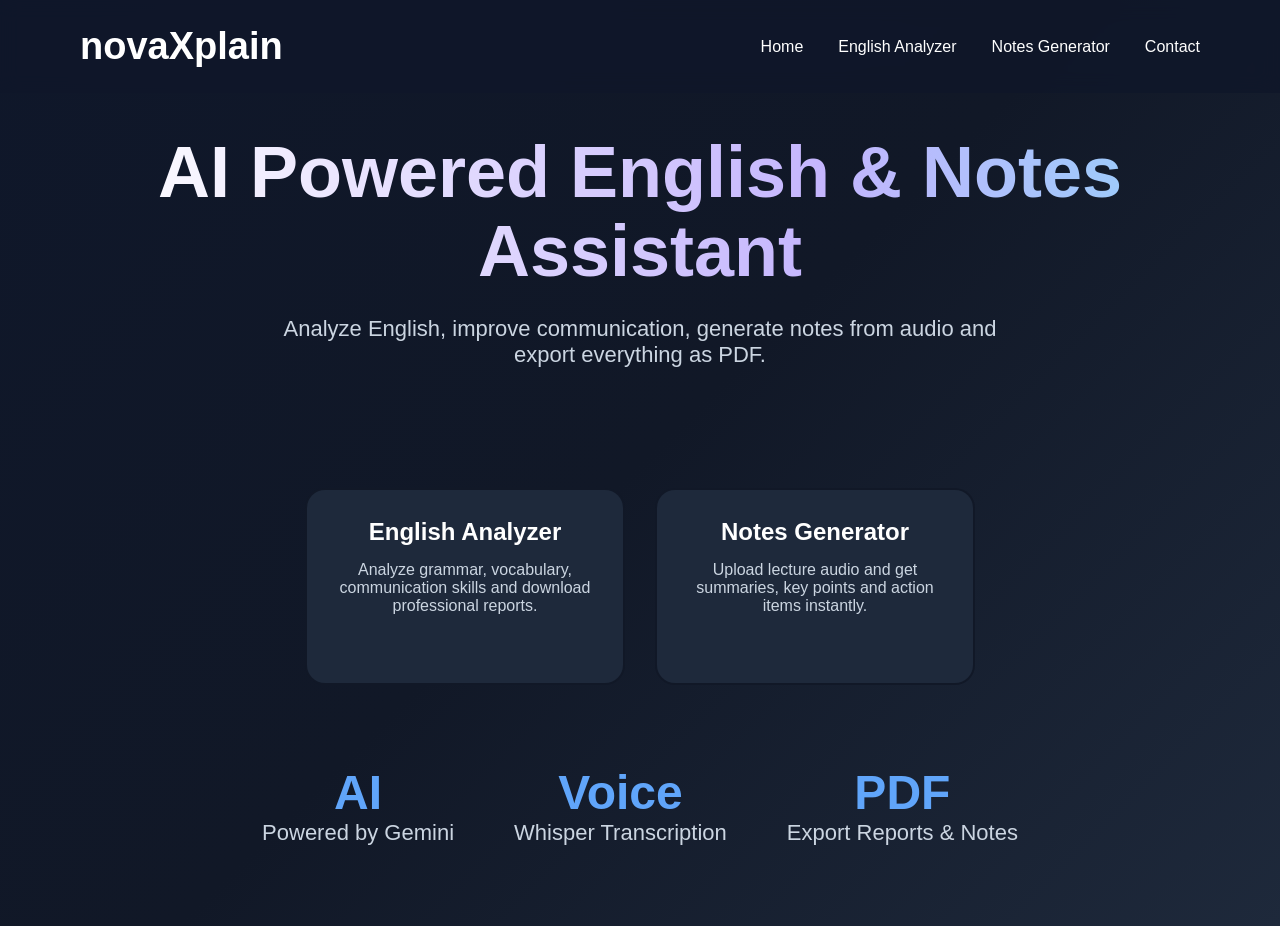
<file: frontend/index.html>
<!DOCTYPE html>
<html lang="en">
<head>
    <meta charset="UTF-8">
    <meta name="viewport" content="width=device-width, initial-scale=1.0">
    <title>novaXplain</title>

    <link rel="stylesheet" href="style.css">
</head>
<body>

    <nav>
        <a href="index.html" class="logo">
    novaXplain
        </a>

        <ul>
            <li><a href="#">Home</a></li>
            <li><a href="english.html">English Analyzer</a></li>
            <li><a href="notes.html">Notes Generator</a></li>
            <li><a href="#">Contact</a></li>
        </ul>
    </nav>

    <section class="hero">

        <h1>AI Powered English & Notes Assistant</h1>

        <p>
            Analyze English, improve communication,
            generate notes from audio and export everything as PDF.
        </p>

        
        <div class="features">

    <a href="english.html" class="feature-link">
    <div class="feature-card">
        <h3>English Analyzer</h3>
        <p>
            Analyze grammar, vocabulary,
            communication skills and
            download professional reports.
        </p>
    </div>
</a>

    <a href="notes.html" class="feature-link">
    <div class="feature-card">
        <h3>Notes Generator</h3>
        <p>
            Upload lecture audio and get
            summaries, key points and
            action items instantly.
        </p>
    </div>
</a>

</div>

<div class="stats">

    <div class="stat">
        <h2>AI</h2>
        <p>Powered by Gemini</p>
    </div>

    <div class="stat">
        <h2>Voice</h2>
        <p>Whisper Transcription</p>
    </div>

    <div class="stat">
        <h2>PDF</h2>
        <p>Export Reports & Notes</p>
    </div>

</div>

    </section>

</body>
</html>
</file>
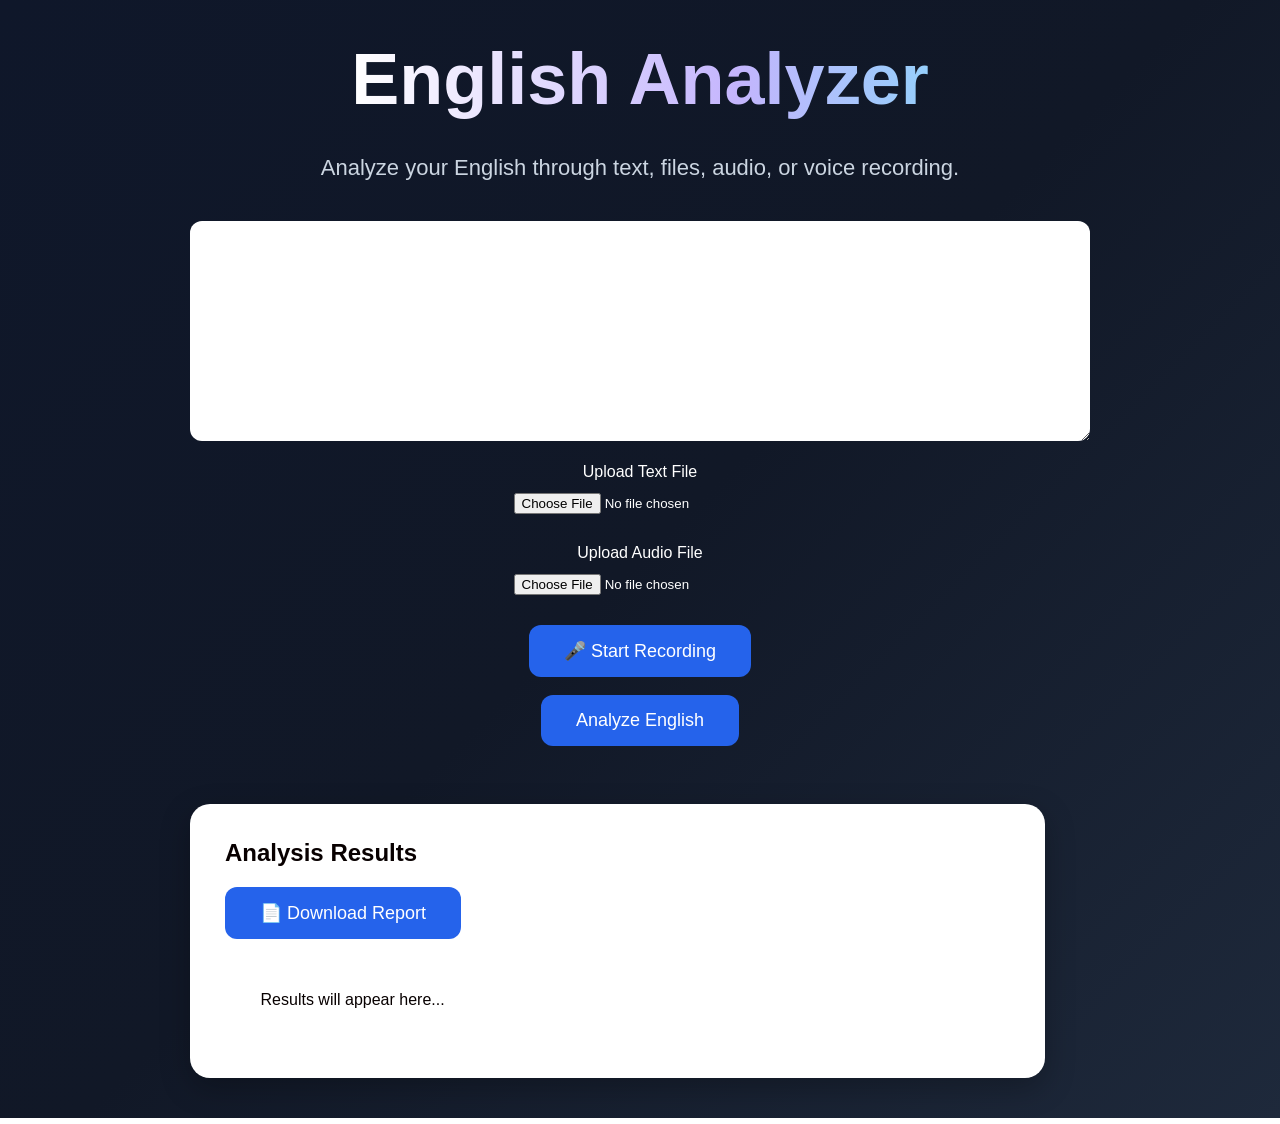
<file: frontend/english.html>
<!DOCTYPE html>
<html lang="en">
<head>
    <meta charset="UTF-8">
    <meta name="viewport" content="width=device-width, initial-scale=1.0">
    <title>English Analyzer</title>
    <link rel="stylesheet" href="style.css">
</head>
<body>

<div class="hero">

    <h1>English Analyzer</h1>

    <p>
        Analyze your English through text, files, audio, or voice recording.
    </p>

    <div class="analyzer-box">

        <textarea
            placeholder="Type your English here..."
            rows="10">
        </textarea>

        <br><br>

        <label>Upload Text File</label>
         <br>
         <input
           type="file"
           id="textFile"
           accept=".txt,.pdf,.docx"
           onchange="loadDocument()">

        <br><br>

        <label>Upload Audio File</label>
<br>

<input
    type="file"
    id="audioFile"
    accept=".mp3,.wav,.m4a"
    onchange="uploadAudio()">

        <br><br>

        <button
    id="recordBtn"
    onclick="toggleRecording()">

    🎤 Start Recording

</button>

        <br><br>

        <button
    id="analyzeBtn"
    onclick="analyzeText()">
    Analyze English
</button>
<div id="loadingSpinner" class="spinner-container">

    <div class="spinner"></div>

    <p>Analyzing...</p>

</div>

<br><br>

<div id="resultBox" class="result-box">

    <h2>Analysis Results</h2>

    <button onclick="downloadPDF()">
        📄 Download Report
    </button>

    <br><br>

    <div id="resultContent">
        Results will appear here...
    </div>

</div>

<script src="config.js"></script>
<script src="script.js"></script>

    </div>

</div>

</body>
</html>
</file>
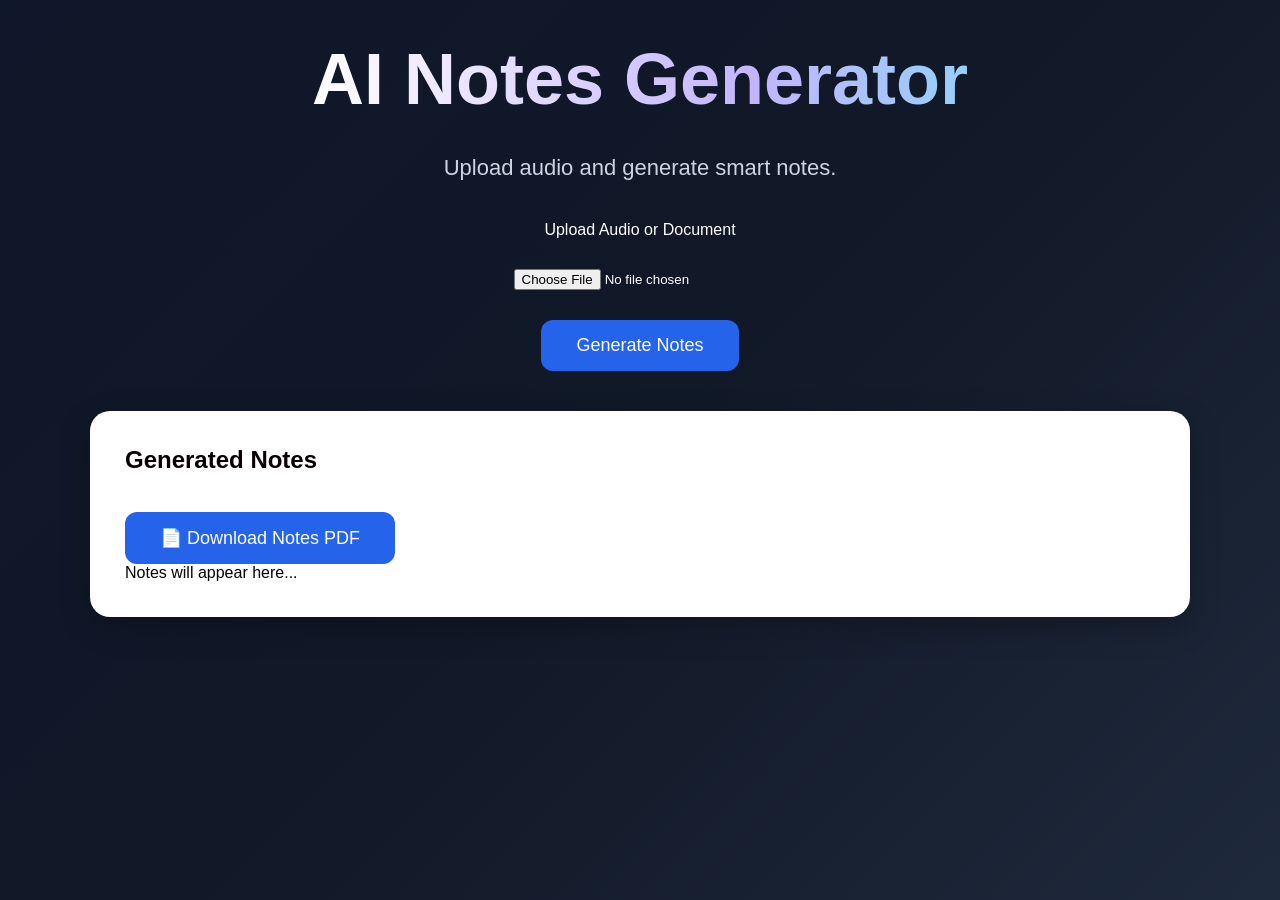
<file: frontend/notes.html>
<!DOCTYPE html>
<html>

<head>
    <title>Notes Generator</title>
    <link rel="stylesheet" href="style.css">
</head>

<body>

<div class="hero">

    <h1>AI Notes Generator</h1>

    <p>
        Upload audio and generate smart notes.
    </p>

    <div class="analyzer-box">

        <label>Upload Audio or Document</label>

        <br><br>

        <input
            type="file"
            id="notesInput"
            accept=".mp3,.wav,.m4a,.pdf,.docx,.txt">

        <br><br>

        <button onclick="generateNotes()">
            Generate Notes
        </button>

    </div>

    <div class="result-box">

        <h2>Generated Notes</h2>
        <br>

            <button onclick="downloadNotesPDF()">
               📄 Download Notes PDF
            </button>

        <div id="notesResult">

            Notes will appear here...

        </div>

    </div>

</div>

<script src="config.js"></script>
<script src="script.js"></script>

</body>
</html>
</file>
<file: frontend/style.css>
*{
    margin:0;
    padding:0;
    box-sizing:border-box;
}

body{
    font-family:'Segoe UI',sans-serif;
    background:linear-gradient(
        135deg,
        #0f172a,
        #111827,
        #1e293b
    );

    color:white;
    min-height:100vh;
}

/* NAVBAR */

nav{
    display:flex;
    justify-content:space-between;
    align-items:center;

    padding:25px 80px;

    position:sticky;
    top:0;

    background:rgba(15,23,42,0.8);
    backdrop-filter:blur(10px);

    z-index:100;
}

.logo{
    font-size:38px;
    font-weight:700;
}

nav ul{
    display:flex;
    gap:35px;
    list-style:none;
}

nav a{
    color:white;
    text-decoration:none;
    transition:.3s;
}

nav a:hover{
    color:#60a5fa;
}

/* HERO */

.hero{
    min-height:70vh;

    display:flex;
    flex-direction:column;

    justify-content:center;
    align-items:center;

    text-align:center;

    padding:40px 20px;
}

.hero h1{
    min-height:10vh;
    font-size:72px;
    max-width:1100px;

    margin-bottom:25px;

    line-height:1.1;
}

.hero p{
    font-size:22px;
    color:#cbd5e1;

    max-width:750px;

    margin-bottom:40px;
}

/* BUTTONS */

.buttons{
    display:flex;
    gap:20px;
    flex-wrap:wrap;
}

button{
    background:#2563eb;

    color:white;

    border:none;

    padding:15px 35px;

    border-radius:12px;

    font-size:18px;

    cursor:pointer;

    transition:.3s;
}

button:hover{
    transform:translateY(-3px);
    background:#3b82f6;
}

/* INPUT AREA */

.analyzer-box{
    width:900px;
    max-width:95%;
}

textarea{
    width:100%;

    padding:18px;

    border:none;

    border-radius:12px;

    font-size:16px;

    resize:vertical;

    min-height:220px;
}

input[type="file"]{
    margin-top:12px;
    margin-bottom:12px;
}

/* RESULT CARD */

.result-box{

    margin-top:40px;

    width:95%;
    max-width:1100px;

    background:white;

    color:rgb(8, 0, 0);

    padding:35px;

    border-radius:20px;

    text-align:left;

    box-shadow:
        0 10px 30px rgba(0,0,0,0.25);

    overflow:hidden;
}

.result-box h2{
    margin-bottom:20px;
}

#resultContent{

    white-space: pre-wrap;

    word-wrap: break-word;

    overflow-wrap: break-word;

    word-break: break-word;

    max-width: 100%;

    overflow-x: hidden;

    line-height: 1.8;
}

/* Notes are displayed on a white result card, so override the hero's light text. */
#notesResult p,
#notesResult pre{
    color:#1e293b;
}

#notesResult pre{
    white-space:pre-wrap;
    word-break:break-word;
    font:inherit;
    line-height:1.7;
}

/* FEATURE CARDS */

.features{

    display:flex;

    gap:30px;

    flex-wrap:wrap;

    justify-content:center;

    margin-top:80px;
}

.feature-card{
    position:relative;

    width:320px;

    padding:30px;

    border-radius:20px;

    overflow:hidden;

    cursor:pointer;

    background:#111827;

    transition:all .4s ease;

    z-index:1;
}
.feature-card::before{

    content:"";

    position:absolute;

    inset:-100%;

    background:
    conic-gradient(
        from 0deg,
        #00e5ff,
        #7c3aed,
        #ec4899,
        #00e5ff
    );

    opacity:0;

    transition:.4s;

    animation:none;

    z-index:-2;
}
.feature-card::after{

    content:"";

    position:absolute;

    inset:2px;

    border-radius:18px;

    background:#1e293b;

    z-index:-1;
}
@keyframes auroraSpin{

    from{
        transform:rotate(0deg);
    }

    to{
        transform:rotate(360deg);
    }
}
.feature-card:hover{

    transform:translateY(-10px);

    box-shadow:
    0 0 15px rgba(0,229,255,.15),
    0 0 30px rgba(124,58,237,.2),
    0 0 45px rgba(240, 17, 128, 0.15);
}

.feature-card h3{

    margin-bottom:15px;

    font-size:24px;
}

.feature-card p{

    color:#cbd5e1;

    font-size:16px;
}

/* STATS */

.stats{

    display:flex;

    gap:60px;

    margin-top:80px;

    flex-wrap:wrap;

    justify-content:center;
}

.stat{

    text-align:center;
}

.stat h2{

    color:#60a5fa;

    font-size:48px;
}

.stat p{

    color:#cbd5e1;
}

/* SCROLLBAR */

::-webkit-scrollbar{
    width:10px;
}

::-webkit-scrollbar-thumb{
    background:#2563eb;
    border-radius:10px;
}

/* MOBILE */

@media(max-width:768px){

    nav{
        padding:20px;
        flex-direction:column;
        gap:20px;
    }

    nav ul{
        flex-wrap:wrap;
        justify-content:center;
    }

    .hero h1{
        font-size:42px;
    }

    .hero p{
        font-size:18px;
    }

    .buttons{
        flex-direction:column;
    }

    button{
        width:100%;
    }

    .feature-card{
        width:95%;
    }
}
.feature-link{
    text-decoration:none;
    color:inherit;
}
.hero h1{

    background:
    linear-gradient(
        90deg,
        #ffffff,
        #c4b5fd,
        #67e8f9,
        #ffffff
    );

    background-size:200% auto;
    background-clip: text;
    -webkit-background-clip:text;
    -webkit-text-fill-color:transparent;

    animation:titleGlow 6s linear infinite;
}
@keyframes titleGlow{

    0%{
        background-position:0% center;
    }

    100%{
        background-position:200% center;
    }
}
.spinner-container{

    display:none;

    margin-top:20px;

    text-align:center;
}

.spinner{

    width:50px;

    height:50px;

    border:5px solid rgba(255,255,255,0.2);

    border-top:5px solid #3b82f6;

    border-radius:50%;

    margin:auto;

    animation:spin 1s linear infinite;
}

@keyframes spin{

    from{
        transform:rotate(0deg);
    }

    to{
        transform:rotate(360deg);
    }
}

.spinner-container p{

    margin-top:10px;

    color:#cbd5e1;
}
.analysis-card{

    background:#111827;

    border:1px solid #374151;

    border-left:5px solid #3b82f6;

    border-radius:18px;

    padding:28px;

    margin-bottom:25px;

    box-shadow:0 10px 25px rgba(0,0,0,0.35);
}
.analysis-card h3{

    color:#60a5fa;

    margin-bottom:20px;

    font-size:24px;

    font-weight:700;
}

.analysis-card p{

    color:#e2e8f0;

    line-height:1.8;
}

.analysis-text{

    color:#eceef1;

    font-size:18px;

    line-height:1.9;

    white-space:pre-wrap;

    word-break:break-word;
}

.score-card{

    text-align:center;
}

.score{

    font-size:50px;

    font-weight:bold;

    color:#2563eb;
}
</file>
